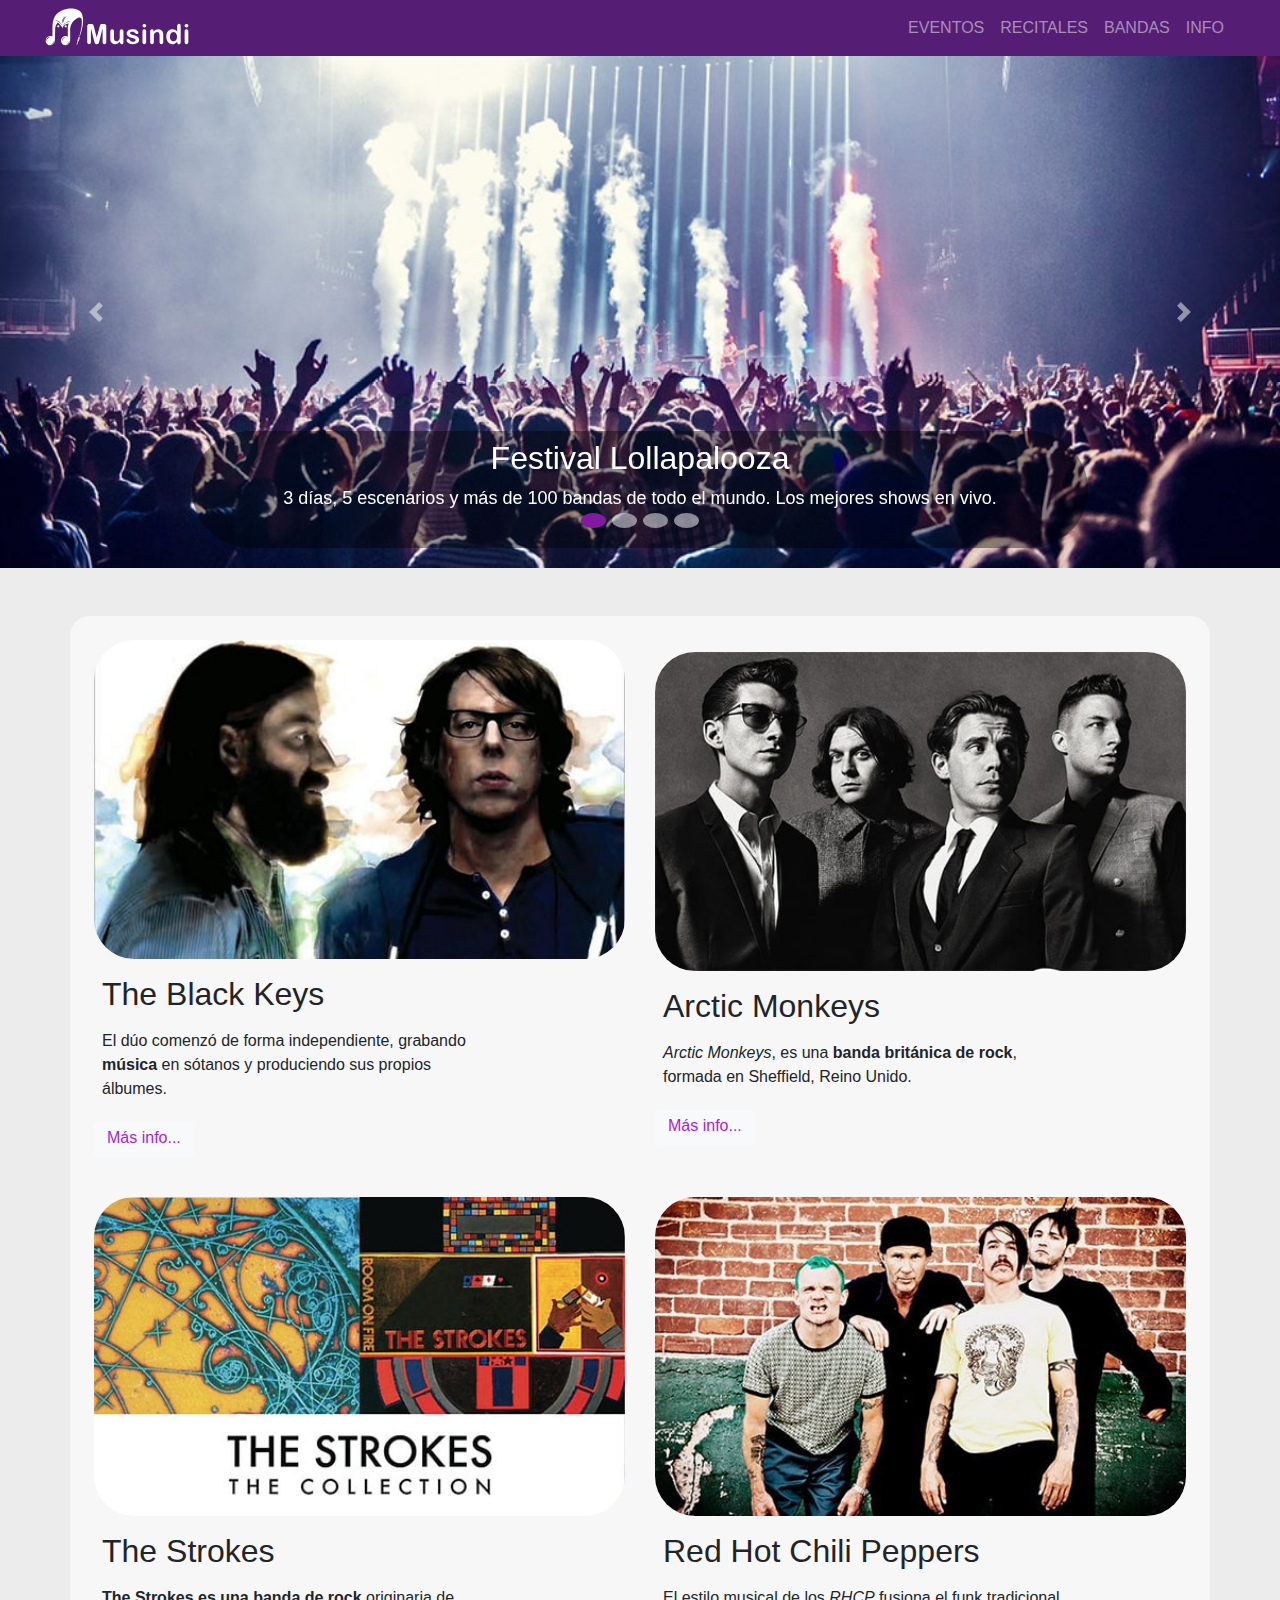
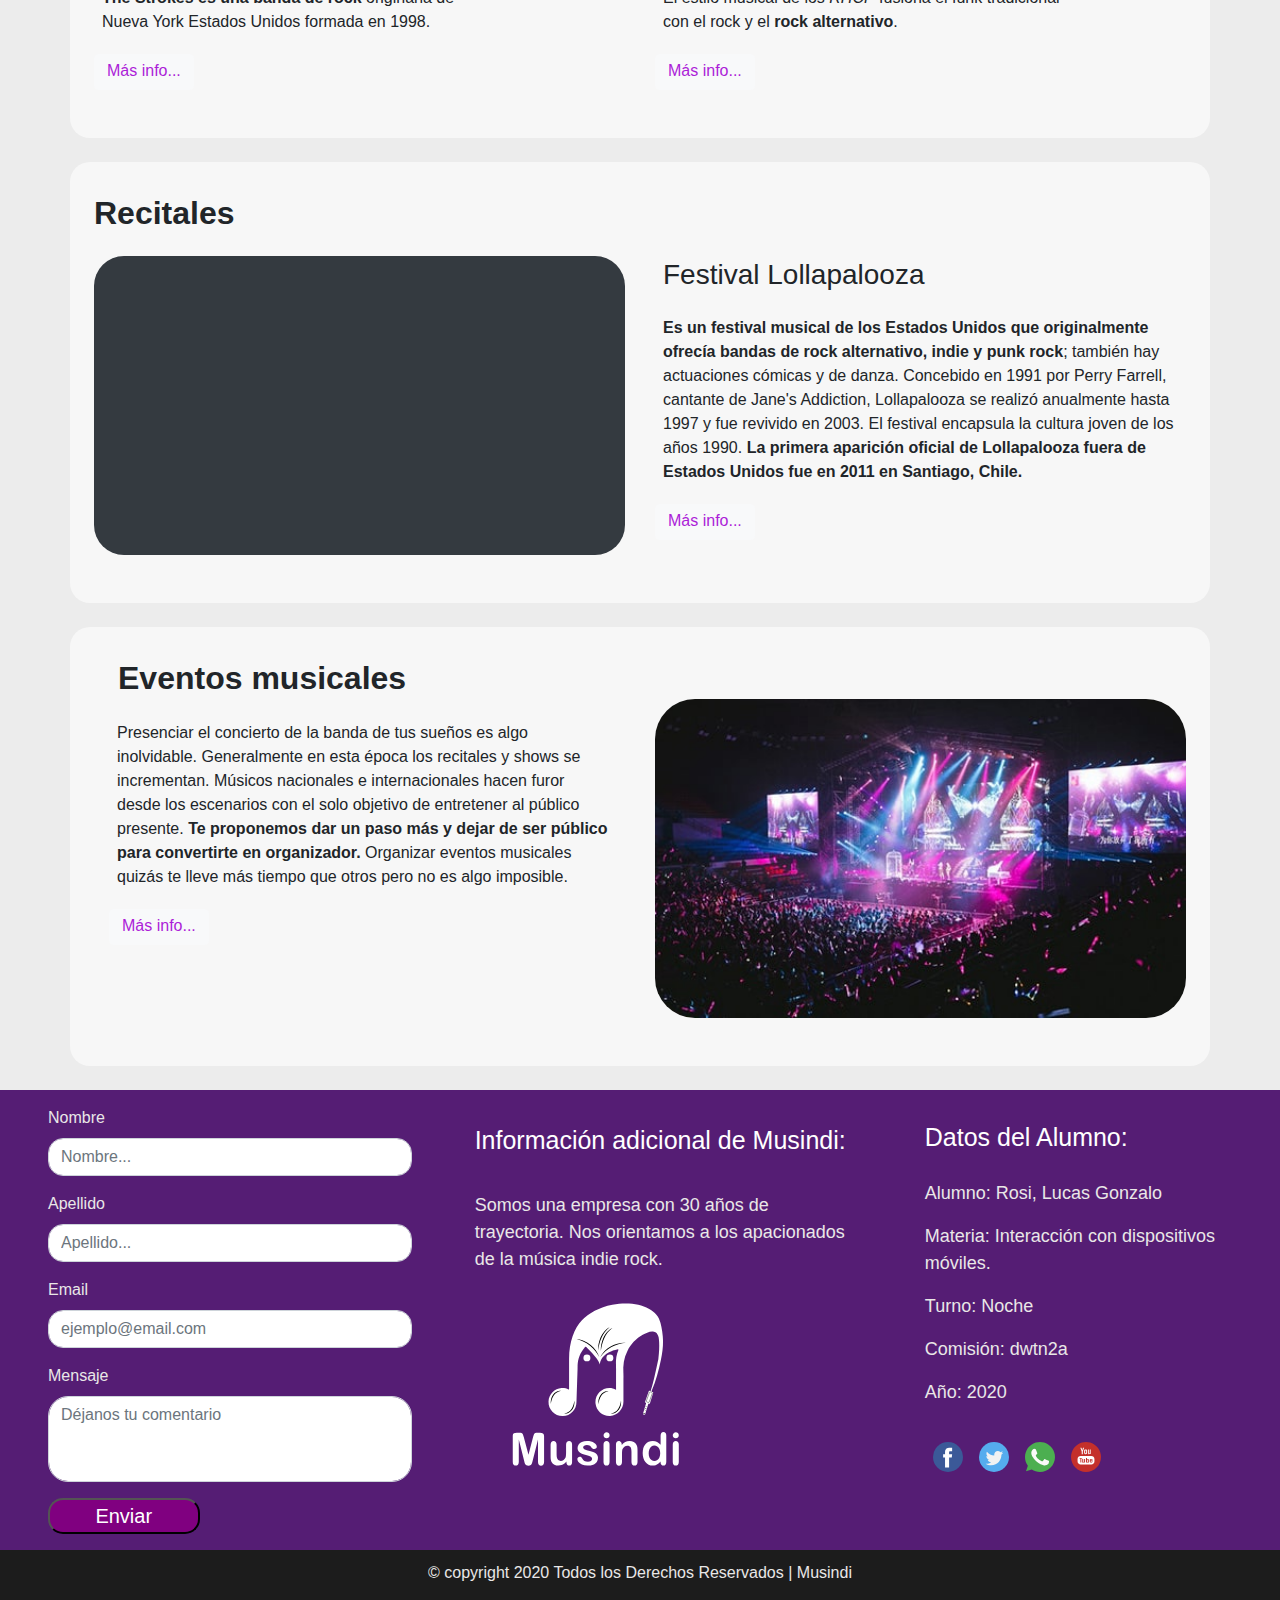
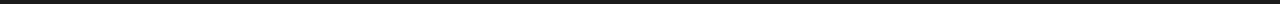
<file: index.html>
<!DOCTYPE html>
<html lang="es">
    <head>
        <meta charset="UTF-8" />
        <meta name="viewport" content="width=device-width, user-scalable=no, initial-scale=1.0, maximum-scale=1.0, minimum-scale=1.0" />
        <link rel="stylesheet" href="css/bootstrap.css">
        <link rel="stylesheet" href="css/estilos.css">
        <link rel="icon" href="imagenes/nota.png" />
        <title>Rosi, Lucas Gonzalo | dwtn2a | 2020</title>
    </head>


    <body class="fondobody">

        <header class="container-fluid h-100">
            <h1 class="logo">Música indie rock</h1>
                <div class="row">
                    <nav class="col px-md-5 navbar navbar-expand-md navbar-dark fondoheader">
                        <button class="navbar-toggler ml-auto" type="button" data-toggle="collapse" data-target="#barra" aria-controls="barra" aria-expanded="false" aria-label="Menú Hamburguesa">
                            <span class="navbar-toggler-icon"></span>
                        </button>
                        <div class="collapse navbar-collapse" id="barra">
                            <ul class="navbar-nav text-center ml-auto">
                                <li class="nav-item">
                                    <a class="nav-link" href="#eventos">EVENTOS</a>
                                </li>
                                <li class="nav-item">
                                    <a class="nav-link" href="#recitales">RECITALES</a>
                                </li>
                                <li class="nav-item">
                                    <a class="nav-link" href="#bandas">BANDAS</a>
                                </li>
                                <li class="nav-item">
                                    <a class="nav-link" href="#info">INFO</a>
                                </li>
                            </ul>
                        </div>
                    </nav>
                </div>
        </header>


    
            
        <section id="galeria" class="container-fluid carousel slide" data-ride="carousel" data-interval = "4000">
                <h2 class="h20">Banner música rock alternativo</h2>
                <div class="row">

                    <ol class="carousel-indicators pb-4">
                        <li data-target="#galeria" data-slide-to="0" class="active"></li>
                        <li data-target="#galeria" data-slide-to="1"></li>
                        <li data-target="#galeria" data-slide-to="2"></li>
                        <li data-target="#galeria" data-slide-to="3"></li>
                    </ol>

                    <div class="carousel-inner">
                        <figure class="carousel-item active">
                            <picture>
                                <source media="(max-width: 599px)" srcset="imagenes/slider1_celular.jpg">
                                <source media="(max-width: 800px)" srcset="imagenes/slider1_tablet.jpg">    
                                <img class="d-block w-100" src="imagenes/slider1_pc.jpg" alt="música" />
                            </picture>
                            <div class="carousel-caption d-none d-md-block pt-2">
                                <h2>Festival Lollapalooza</h2>
                                <p>3 días, 5 escenarios y más de 100 bandas de todo el mundo. Los mejores shows en vivo.</p>
                            </div>
                        </figure>
                        <figure class="carousel-item">
                            <picture>
                                <source media="(max-width: 599px)" srcset="imagenes/slider2_celular.jpg">
                                <source media="(max-width: 800px)" srcset="imagenes/slider2_tablet.jpg"> 
                                <img class="d-block w-100" src="imagenes/slider2_pc.jpg" alt="música" />
                            </picture>
                            <div class="carousel-caption d-none d-md-block pt-2">
                                <h2>Artístas internacionales</h2>
                                <p>Los mejores artístas con la más amplia trayectoria, todos los años tu evento favorito.</p>
                            </div>
                        </figure>
                        <figure class="carousel-item">
                            <picture>
                                <source media="(max-width: 599px)" srcset="imagenes/slider3_celular.jpg">
                                <source media="(max-width: 800px)" srcset="imagenes/slider3_tablet.jpg"> 
                                <img class="d-block w-100" src="imagenes/slider3_pc.jpg" alt="música" />
                            </picture>
                            <div class="carousel-caption d-none d-md-block pt-2">
                                <h2>Eventos musicales</h2>
                                <p>Evento social que suele aglutinar una gran cantidad de conciertos de música durante varios días.</p>
                            </div>
                        </figure>
                        <figure class="carousel-item">
                            <picture>
                                <source media="(max-width: 599px)" srcset="imagenes/slider4_celular.jpg">
                                <source media="(max-width: 800px)" srcset="imagenes/slider4_tablet.jpg"> 
                                <img class="d-block w-100" src="imagenes/slider4_pc.jpg" alt="música" />
                            </picture>
                            <div class="carousel-caption d-none d-md-block pt-2">
                                <h2>Rock alternativo</h2>
                                <p>Rock alternativo con sus mejores artístas contemporanios, todo el rock en un mismo evento.</p>
                            </div>
                        </figure>
                    </div>

                    <a class="carousel-control-prev" href="#galeria" role="button" data-slide="prev">
                        <span class="carousel-control-prev-icon" aria-hidden="true"></span>
                        <span class="sr-only">Anterior</span>
                    </a>

                    <a class="carousel-control-next" href="#galeria" role="button" data-slide="next">
                        <span class="carousel-control-next-icon" aria-hidden="true"></span>
                        <span class="sr-only">Siguiente</span>
                    </a>
                </div>
        </section>



        <section class="container section2 mt-5 px-4 sectionredondiado">
            <div class="row">
                <article class="col-11 m-auto col-md" id="bandas">
                    <figure>
                        <picture>
                            <source media="(max-width: 599px)" srcset="imagenes/theblackkeys_celular.jpg">
                            <source media="(max-width: 800px)" srcset="imagenes/theblackkeys_tablet.jpg">    
                            <img src="imagenes/theblackkeys_pc.jpg" alt="The Black Keys" class="img-fluid imgradius mt-4 w-100"  />
                        </picture>
                    </figure>
                    <h2 class="mx-2 mt-3 mb-3">The Black Keys</h2>
                    <p class="w-75 mx-2">El dúo comenzó de forma independiente, grabando <strong>música</strong> en sótanos y
                        produciendo sus propios álbumes.</p>
                        <a href="#" class="btn btn-light my-1 pt-1 mb-3 textcolor">Más info...</a>
                </article>
                <article class="col-11 m-auto col-md">
                    <figure>
                        <picture>
                            <source media="(max-width: 599px)" srcset="imagenes/Arcticmonkeys_celular.jpg">
                            <source media="(max-width: 800px)" srcset="imagenes/Arcticmonkeys_tablet.jpg">    
                            <img src="imagenes/Arcticmonkeys_pc.jpg" alt="Arctic Monkeys" class="img-fluid imgradius mt-4 w-100" />
                        </picture>
                    </figure>
                    <h2 class="mx-2 mt-3 mb-3">Arctic Monkeys</h2>
                    <p class="w-75 mx-2"><em>Arctic Monkeys</em>, es una <strong>banda británica de rock</strong>, formada en
                        Sheffield, Reino Unido.​</p>
                        <a href="#" class="btn btn-light my-1 pt-1 mb-3 textcolor">Más info...</a>
                </article>

                <div class="w-100 d-none d-md-block"></div>

                <article class="col-11 m-auto col-md">
                    <figure>
                        <picture>
                            <source media="(max-width: 599px)" srcset="imagenes/thestrokes_celular.jpg">
                            <source media="(max-width: 800px)" srcset="imagenes/thestrokes_tablet.jpg">    
                            <img src="imagenes/thestrokes_pc.jpg" alt="The Strokes" class="img-fluid imgradius mt-4 w-100" />
                        </picture>
                    </figure>
                    <h2 class="mx-2 mt-3 mb-3">The Strokes</h2>
                    <p class="w-75 mx-2"><strong>The Strokes es una banda de rock</strong> originaria de Nueva York Estados
                        Unidos formada en 1998.</p>
                        <a href="#" class="btn btn-light my-1 pt-1 mb-5 textcolor">Más info...</a>
                </article>
                <article class="col-11 m-auto col-md">
                    <figure>
                        <picture>
                            <source media="(max-width: 599px)" srcset="imagenes/RHCP_celular.jpg">
                            <source media="(max-width: 800px)" srcset="imagenes/RHCP_tablet.jpg">    
                            <img src="imagenes/RHCP_pc.jpg" alt="Red Hot Chili Peppers" class="img-fluid imgradius mt-4 w-100" />
                        </picture>
                    </figure>
                    <h2 class="mx-2 mt-3 mb-3">Red Hot Chili Peppers</h2>
                    <p class="w-75 mx-2">El estilo musical de los <em>RHCP</em> fusiona el funk tradicional con el rock y el 
                        <strong>rock alternativo</strong>.</p>
                        <a href="#" class="btn btn-light my-1 pt-1 mb-5 textcolor">Más info...</a>
                </article>
            </div>
        </section>
 
               
        

       

        <main class="container section2 my-4 px-4 sectionredondiado" id="recitales">
            <section class="row">
                <article class="col-lg-6 mt-2 mb-lg-5">
                    <h2 class="my-4 font-weight-bold">Recitales</h2>
                    <figure class="embed-responsive embed-responsive-16by9 bg-dark videoradius">
                        <iframe width="560" height="315" src="https://www.youtube.com/embed/yliJr9E0UYc"
                        allow="accelerometer; autoplay; encrypted-media; gyroscope; picture-in-picture"
                        allowfullscreen></iframe>
                    </figure>
                </article>
                <div class="col-lg-6 mt-lg-5">
                    <h3 class="ml-2 my-4 pt-4">Festival Lollapalooza</h3>
                    <p class="ml-2 w-lg-75">
                        <strong>Es un festival musical de los Estados Unidos que originalmente
                        ofrecía bandas de rock alternativo, indie y punk rock</strong>; también hay
                        actuaciones cómicas y de danza. Concebido en 1991 por Perry
                        Farrell, cantante de Jane's Addiction, Lollapalooza se realizó
                        anualmente hasta 1997 y fue revivido en 2003. El festival
                        encapsula la cultura joven de los años 1990. 
                        <strong>La primera aparición oficial de Lollapalooza fuera de Estados
                            Unidos fue en 2011 en Santiago, Chile.</strong>
                    </p>
                    <a href="#" class="btn btn-light my-1 pt-1 mb-5 textcolor">Más info...</a>
                </div>
            </section>
        </main>



        <section class="container section2 my-4 px-4 sectionredondiado" id="eventos">
            <div class="row d-flex flex-wrap-reverse">
                <article class="col-lg-6 mt-2">
                    <h2 class="my-4 ml-4 font-weight-bold">Eventos musicales</h2>
                    <div class="col-lg">
                        <p class="ml-2 w-lg-100">
                            Presenciar el concierto de la banda de tus sueños es algo inolvidable.
                            Generalmente en esta época los recitales y shows se incrementan.
                            Músicos nacionales e internacionales hacen furor desde los escenarios con el solo
                            objetivo de entretener al público presente. <strong>Te proponemos dar un paso más y dejar de
                            ser público para convertirte en organizador.</strong> Organizar eventos musicales quizás te lleve
                            más tiempo que otros pero no es algo imposible.
                        </p>
                        <a href="#" class="btn btn-light my-1 pt-1 mb-5 textcolor">Más info...</a>
                    </div>
                </article>

                <article class="col-lg-6 mt-5 mb-lg-5 ">
                    <h2 class="h20">Evento musical</h2>
                    <figure>
                        <picture>
                            <source media="(max-width: 599px)" srcset="imagenes/eventomusical_celular.jpg">
                            <source media="(max-width: 800px)" srcset="imagenes/eventomusical_tablet.jpg">    
                            <img src="imagenes/eventomusical_pc.jpg" alt="Evento musical" class="img-fluid imgradius mt-4 w-100"  />
                        </picture>
                    </figure>
                </article>
            </div>
        </section>
    


        

        <footer class="container-fluid fondofooter text-white h-100">
            <div class="row d-flex justify-content-around align-items-center">

                <form class="col-sm-10 col-md-8 col-lg-4 mt-3 mb-3 pl-lg-5 colorletras" action="enviarformulario.php" method="POST">

                    <div class="form-group">
                        <label for="nombre">Nombre</label>
                        <input type="text" class="form-control form2" id="nombre" placeholder="Nombre..." required>
                    </div>

                    <div class="form-group">
                        <label for="apellido">Apellido</label>
                        <input type="text" class="form-control form2" id="apellido" placeholder="Apellido..." required>
                    </div>

                    <div class="form-group">
                        <label for="mail">Email</label>
                        <input type="email" class="form-control form2" id="mail" placeholder="ejemplo@email.com" required>
                    </div>

                    <div class="form-group">
                        <label for="comentario">Mensaje</label>
                        <textarea id="comentario" class="form-control form" cols="40" rows="3" placeholder="Déjanos tu comentario" required></textarea>
                    </div>

                    <div>
                        <input type="submit" value="Enviar" class="form2 col-12 col-md-5 colorbotonfooter"  data-toggle="modal" data-target="#alert">
                    </div>
            
                </form>
                <div class="col-lg-8 pl-sm-5">
                    <div class="row d-flex justify-content-center align-items-center">

                        <div class="col-11 col-sm-6 col-md-5 col-lg-6 pb-lg-4">
                            <p class="text pb-3">Información adicional de Musindi:</p>
                            <p class="datos colorletras">Somos una empresa con 30 años de trayectoria. Nos orientamos a los apacionados de la música indie rock.</p>
                            <p class="logofooter ml-sm-4 pl-md-1 mb-5 mb-sm-1">Musindi</p>
                        </div>

                        <div class=" col-11 col-sm-6 col-md-5 col-lg-6 pb-5 mt-5 mt-sm-1">
                            <ul class="datos">
                                <li class="text pb-4">Datos del Alumno:</li>
                                <li class="pb-3 colorletras">Alumno: Rosi, Lucas Gonzalo</li>
                                <li class="pb-3 colorletras">Materia: Interacción con dispositivos móviles.</li>
                                <li class="pb-3 colorletras">Turno: Noche</li>
                                <li class="pb-3 colorletras">Comisión: dwtn2a</li>
                                <li class="pb-3 colorletras">Año: 2020</li>
                            </ul>
                            <ul class="ulredes d-flex flex-wrap flex-sm-nowrap">
                                <li class="my-1 px-3 px-sm-2"><a href="https://es-la.facebook.com/" target="_blank"><img class="redes" src="imagenes/facebook.svg" alt="facebook"></a></li>
                                <li class="my-1 px-3 px-sm-2"><a href="https://twitter.com/login?lang=es" target="_blank"><img class="redes" src="imagenes/twitter.svg" alt="twitter"></a></li>
                                <li class="my-1 px-3 px-sm-2"><a href="https://web.whatsapp.com/" target="_blank"><img class="redes" src="imagenes/whatsapp.svg" alt="whatsapp"></a></li>
                                <li class="my-1 px-3 px-sm-2"><a href="https://www.youtube.com/" target="_blank"><img class="redes" src="imagenes/youtube.svg" alt="youtube"></a></li>
                            </ul>
                        </div>
                    </div>
                </div>
                
                <div class="copy w-100 pt-2 colorletras" id="info">
                    <p class="mx-5">© copyright 2020 Todos los Derechos Reservados | Musindi</p>
                </div>

            </div> 

        </footer>


        
        <script src="js/jquery-3.5.1.js"></script>
        <script src="js/bootstrap.bundle.min.js"></script>

        
        <script>
            $('.nav-item').on('click', function() {
                $(".navbar-collapse").collapse("hide");
            })
        </script>


        <script>
            document.createElement("picture");
        </script>
        <script src="js/picturefill.js"></script>

        <script>
            $('#myModal').on('shown.bs.modal', function () {
            $('#myInput').trigger('focus')
            })
        </script>

    </body>
</html>
</file>
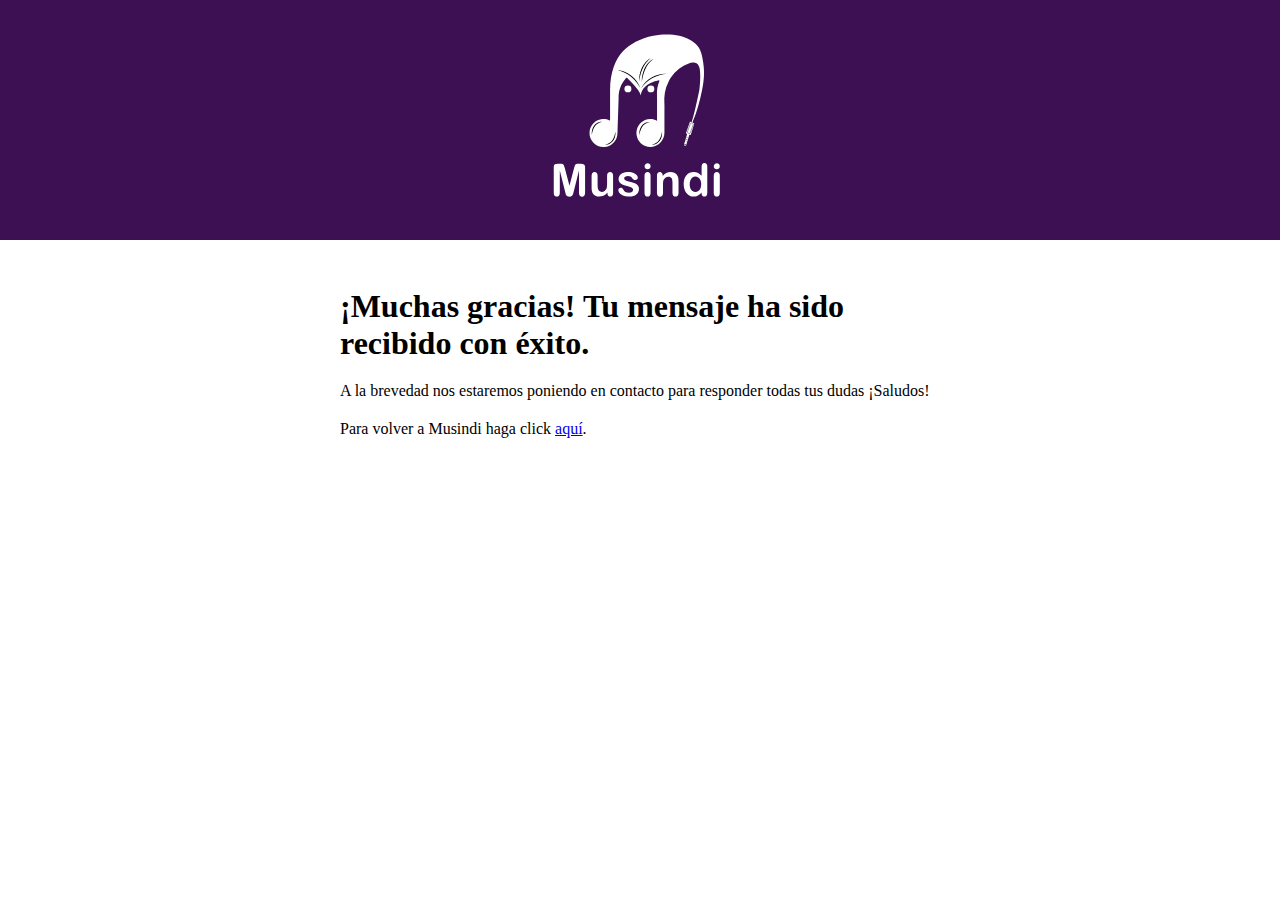
<file: enviado.html>
<!DOCTYPE html>
<html lang="en">

<head>
    <meta charset="UTF-8" />
    <title>Formulario de contacto</title>
    <style>
        * {
            margin: 0;
            padding: 0;
            font-family: roboto;
        }

        .header {
            padding: 20px;
            text-align: center;
            background:  #3c1053;
            color: white;
        }

        h2, p {
            width: 600px;
            margin: 20px auto;
            
        }

        body :nth-child(2) {
            font-size: 2rem;
            margin-top: 3rem;
        }

        .logofooter {
            width: 200px;
            height: 200px;
            background: url("imagenes/logofooter.svg") center center no-repeat;
            font-size: 0;
            margin: auto;
        }



    </style>
</head>

<body>
    <div class="header">
        <h1 class="logofooter">Formulario de contacto</h1>
    </div>
    <h2>¡Muchas gracias! Tu mensaje ha sido recibido con éxito.</h2>
    <p>A la brevedad nos estaremos poniendo en contacto para responder todas tus dudas ¡Saludos!</p>
    <p>Para volver a Musindi haga click <a href="index.html">aquí</a>.</p>
</body>

</html>
</file>
<file: css/estilos.css>
html {
    scroll-behavior: smooth;
}

.fondobody {
    background: #ececec;
}


.fondoheader, .fondofooter {
    background: #551d74;
}


.logo {
    width: 160px;
    height: 90px;
    background: url("../imagenes/logo.svg") center center no-repeat;
    font-size: 0;
    position: absolute;
    top: -12px;
    left: 40px;
    z-index: 1;
}

header {
    max-width: 100%;
    position: relative;
    height: auto;
}

.h20 {
    display: none;
}

.carousel-indicators li {
    width: 25px;
    height: 15px;
    border-radius: 100%;
    background: white;
    border: 0;
}

.carousel-indicators .active {
    background: rgb(131, 25, 163) ;
}

.carousel-caption {
    background: rgba(0, 0, 0, 0.4);
    border-radius: 60px;
}

.carousel-caption p {
    font-size: 18px;
}

.sectionredondiado {
    border-radius: 20px;
}


figure {
    max-width: 100%;
    margin: auto;
}


figure {
    max-width: 100%;
}


.imgradius {
    border-radius: 40px;
}

.videoradius {
    border-radius: 30px;
}

.section2 {
    background:#f7f7f7;
}

.textcolor {
    color: rgb(172, 29, 216);
}

.ulredes {
    list-style: none;
    display: inline-block;
    margin: auto;
}

.redes {
    width: 30px;
    height: 30px;
}

.logofooter {
    width: 200px;
    height: 200px;
    background: url("../imagenes/logofooter.svg") center center no-repeat;
    font-size: 0;
    margin: auto;
}

.datos {
    list-style: none;
    font-size: 18px;
}

textarea {
    resize: none;
}

.copy {
    text-align: center;
    line-height: 30px;
    background: #1c1c1c;
}

.text {
    font-size: 25px;
}

.form {
    border-radius: 20px;
}

.colorbotonfooter {
    background: purple;
    color: white;
    font-size: 20px;
}

.form2 {
    border-radius: 15px;
}

.colorletras {
    color: rgb(233, 231, 231);
}
</file>
